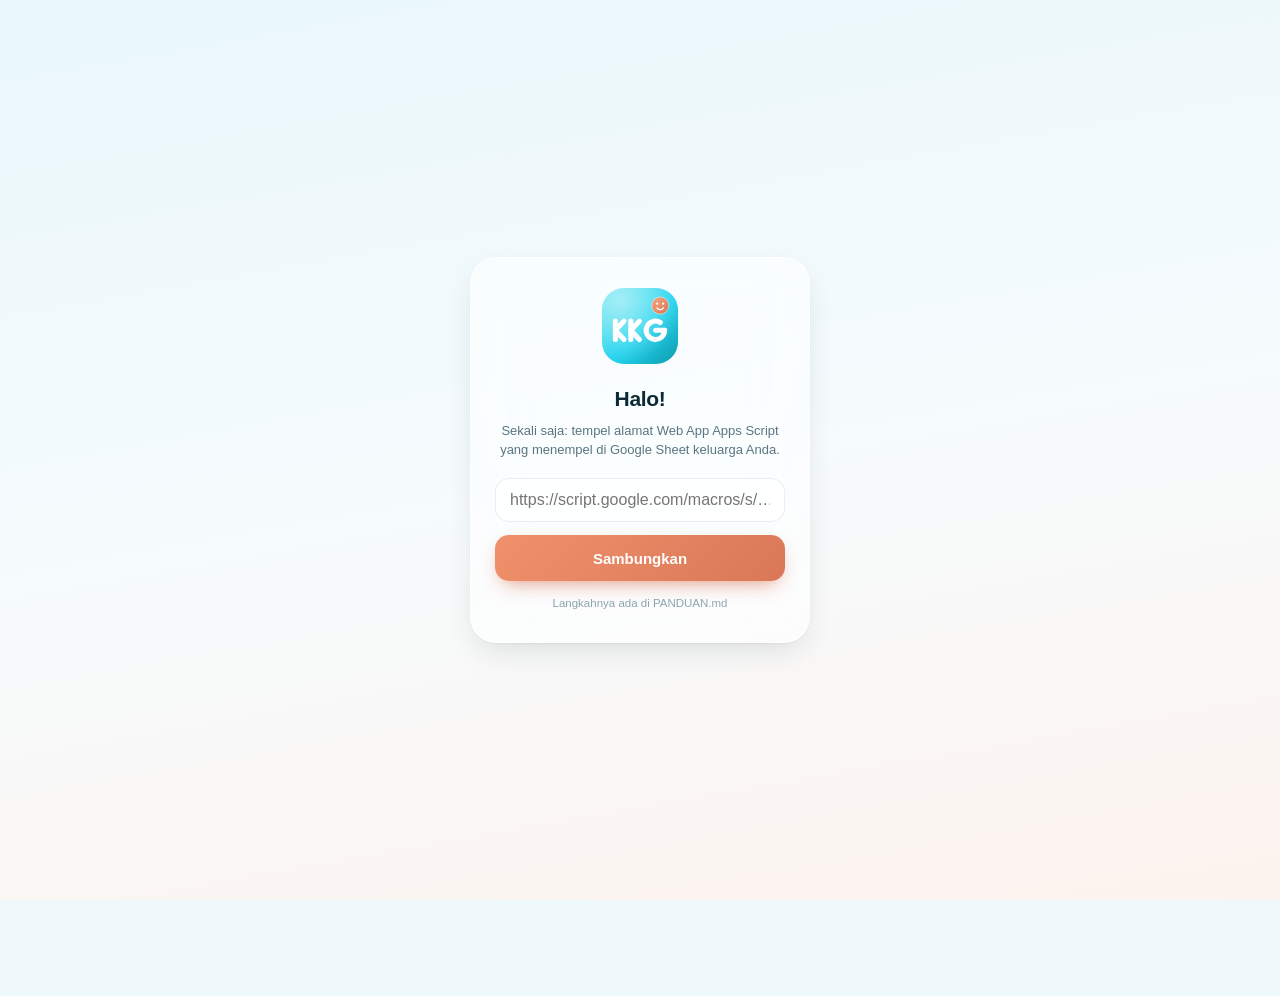
<file: app/index.html>
<!doctype html>
<html lang="id">
<head>
<meta charset="utf-8">
<!-- interactive-widget: papan ketik menggeser isi halaman, bukan menindihnya,
     jadi kolom yang sedang diketik tidak tertutup keyboard. Pinch-zoom sengaja
     tidak dimatikan; zoom paksa saat field disentuh sudah dicegah lewat ukuran
     huruf isian yang minimal 16px di tema.css. -->
<meta name="viewport" content="width=device-width, initial-scale=1, viewport-fit=cover, interactive-widget=resizes-content">
<title>Keuangan Keluarga Gemoy</title>
<meta name="description" content="Catatan pemasukan dan pengeluaran keluarga, tersambung langsung ke Google Sheet.">
<!-- Warna bilah browser ikut tema HP, sama seperti latar aplikasinya. -->
<meta name="theme-color" content="#EFF8FB" media="(prefers-color-scheme: light)">
<meta name="theme-color" content="#071B24" media="(prefers-color-scheme: dark)">
<meta name="apple-mobile-web-app-capable" content="yes">
<meta name="apple-mobile-web-app-status-bar-style" content="default">
<meta name="apple-mobile-web-app-title" content="KKG">
<link rel="manifest" href="manifest.webmanifest">
<link rel="icon" href="ikon/kkg.svg" type="image/svg+xml">
<link rel="alternate icon" href="ikon/favicon-32.png" sizes="32x32">
<link rel="apple-touch-icon" href="ikon/kkg-180.png">
<link rel="stylesheet" href="css/tema.css">
<link rel="stylesheet" href="css/app.css">
</head>
<body>
<main id="akar">
  <div class="gerbang"><div class="kaca kotak">
    <img src="ikon/kkg.svg" alt="" width="76" height="76">
    <p class="lembut">Memuat…</p>
  </div></div>
</main>
<noscript>
  <p style="padding:24px;text-align:center">Aplikasi ini butuh JavaScript aktif.</p>
</noscript>
<script type="module" src="js/main.js"></script>
</body>
</html>
</file>
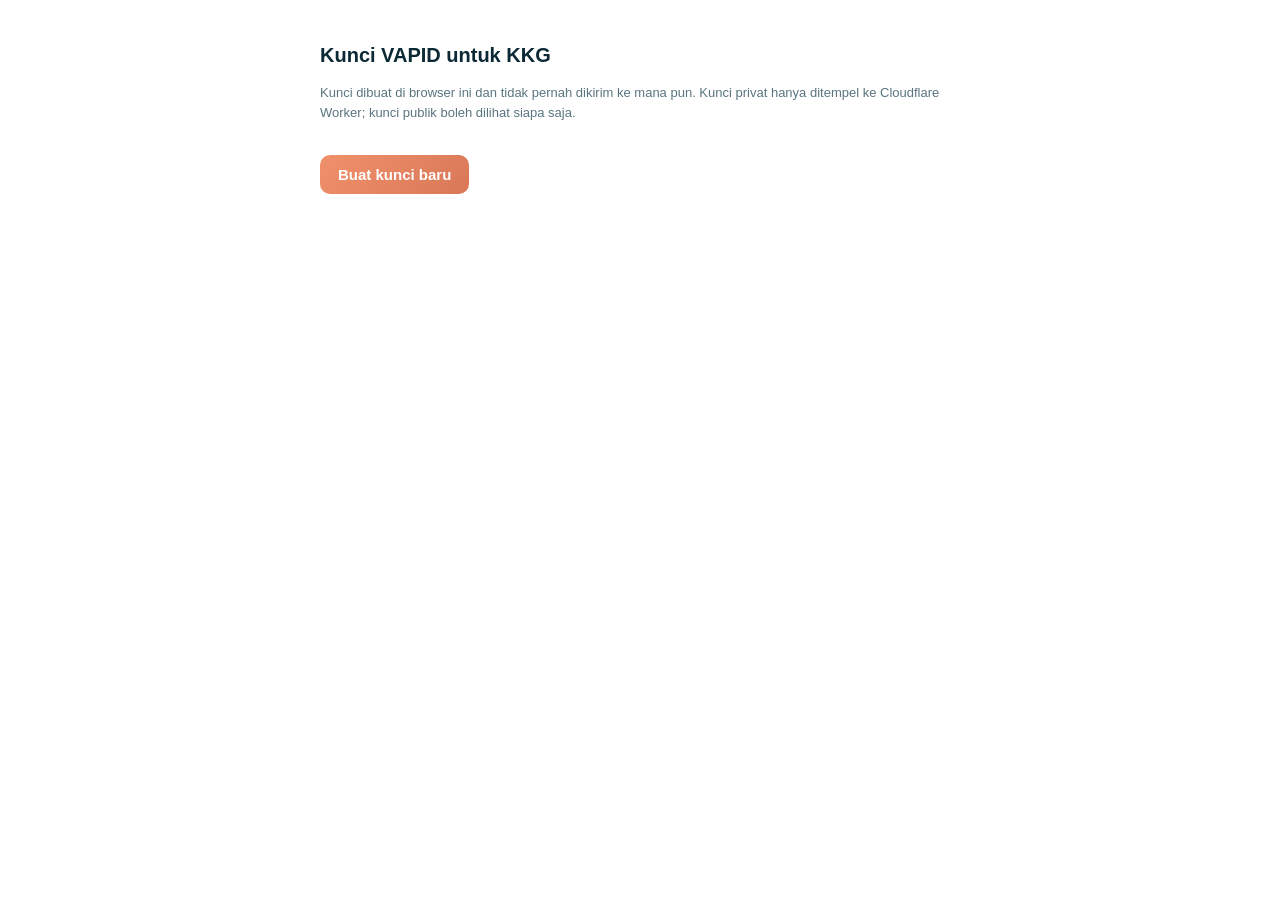
<file: tools/buat_kunci_vapid.html>
<!doctype html>
<meta charset="utf-8">
<title>Buat kunci VAPID — KKG</title>
<!--
  Membuat sepasang kunci VAPID untuk notifikasi push.
  Buka berkas ini langsung di browser (klik dua kali juga bisa), lalu salin
  ketiga nilainya sesuai petunjuk di PANDUAN.md bagian "Notifikasi".
  Kuncinya dibuat di dalam browser Anda sendiri dan tidak dikirim ke mana pun.
-->
<style>
  body { font: 15px/1.5 -apple-system, "Segoe UI", Roboto, sans-serif;
         max-width: 640px; margin: 40px auto; padding: 0 20px; color: #0B2A35; }
  h1 { font-size: 20px; }
  label { display: block; margin-top: 18px; font-weight: 600; font-size: 13px; }
  textarea { width: 100%; height: 62px; font-family: ui-monospace, Menlo, monospace;
             font-size: 12px; padding: 10px; border: 1px solid #cbd5dd; border-radius: 10px; }
  p.ket { color: #5A7580; font-size: 13px; }
  button { margin-top: 20px; padding: 11px 18px; border: 0; border-radius: 10px;
           background: linear-gradient(135deg,#F0916B,#D97757); color: #fff;
           font-weight: 650; font-size: 15px; cursor: pointer; }
</style>
<h1>Kunci VAPID untuk KKG</h1>
<p class="ket">Kunci dibuat di browser ini dan tidak pernah dikirim ke mana pun.
Kunci privat hanya ditempel ke Cloudflare Worker; kunci publik boleh dilihat siapa saja.</p>
<button id="buat">Buat kunci baru</button>
<div id="hasil" hidden>
  <label>VAPID_PUBLIK <span class="ket">— untuk Worker dan untuk tab Pengaturan Sheet (kunci <code>vapid_publik</code>)</span></label>
  <textarea id="pub" readonly></textarea>
  <label>VAPID_PRIVAT <span class="ket">— hanya untuk Worker. Jangan ditempel di mana pun selain itu.</span></label>
  <textarea id="priv" readonly></textarea>
  <label>RAHASIA_BERSAMA <span class="ket">— untuk Worker dan untuk kunci <code>worker_rahasia</code> di tab Pengaturan</span></label>
  <textarea id="rahasia" readonly></textarea>
</div>
<script type="module">
const b64url = (b) => btoa(String.fromCharCode(...b)).replace(/\+/g,'-').replace(/\//g,'_').replace(/=+$/,'');
document.getElementById('buat').onclick = async () => {
  const pasangan = await crypto.subtle.generateKey({ name:'ECDSA', namedCurve:'P-256' }, true, ['sign','verify']);
  const pub = new Uint8Array(await crypto.subtle.exportKey('raw', pasangan.publicKey));
  const jwk = await crypto.subtle.exportKey('jwk', pasangan.privateKey);
  document.getElementById('pub').value = b64url(pub);
  document.getElementById('priv').value = jwk.d;
  document.getElementById('rahasia').value = b64url(crypto.getRandomValues(new Uint8Array(24)));
  document.getElementById('hasil').hidden = false;
};
</script>
</file>
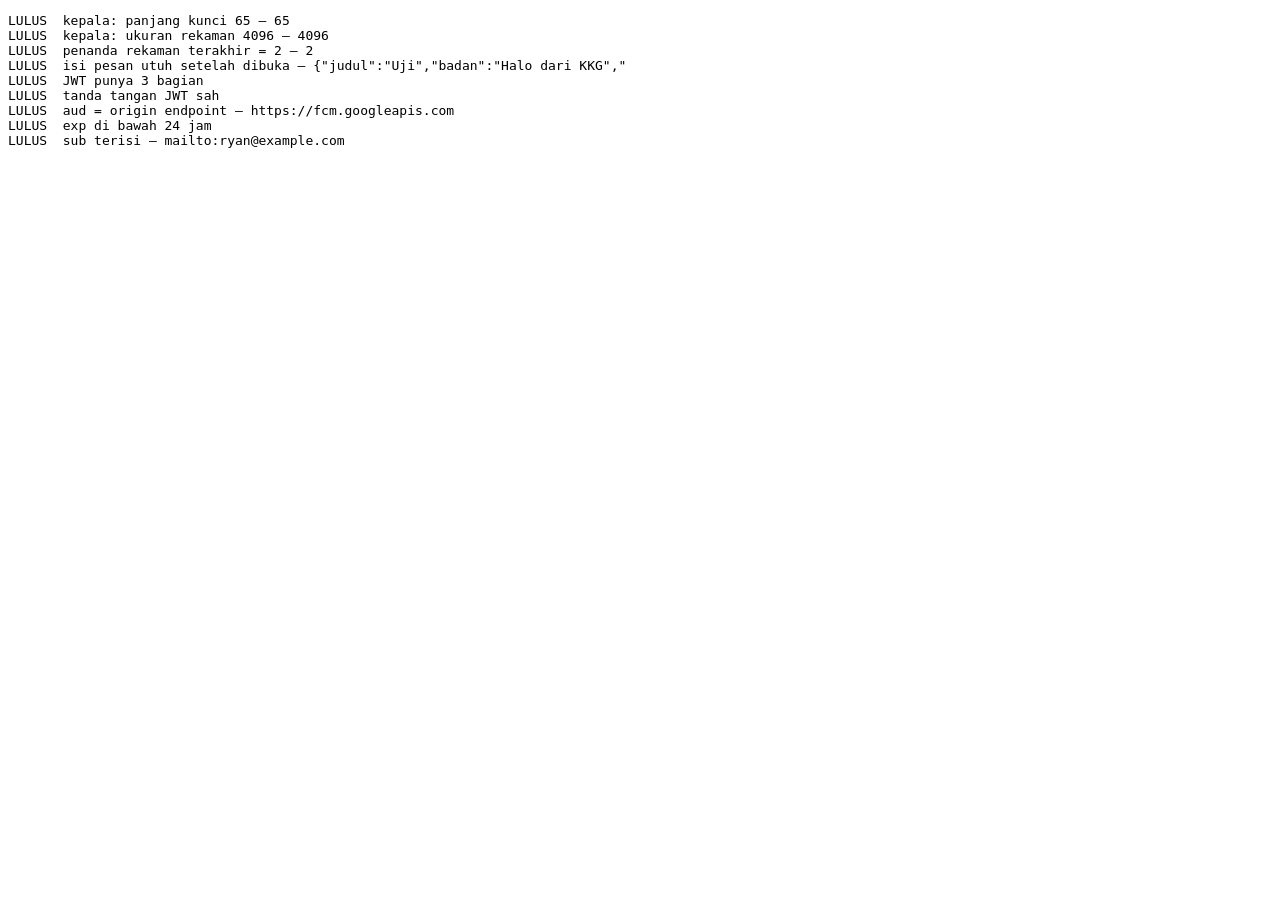
<file: tools/uji_push.html>
<!doctype html><meta charset="utf-8"><title>Uji kriptografi push KKG</title>
<!--
  Uji bolak-balik enkripsi Web Push (RFC 8291) dan tanda tangan VAPID.
  Membuat pasangan kunci palsu seperti yang dibuat browser saat berlangganan,
  menyuruh kode Worker mengenkripsi, lalu membukanya kembali dari sisi
  "perangkat". Kalau isinya kembali utuh, berarti penurunan kuncinya benar.

  Cara pakai (butuh server lokal karena memakai modul ES):
      cd "Keuangan Keluarga" && python3 -m http.server 8000
      buka http://localhost:8000/tools/uji_push.html
-->
<pre id="out">menjalankan…</pre>
<script type="module">
import { enkripsi, buatVapidJwt, b64url, dariB64url, hkdf } from '../worker/src/index.js';
const catat = [];
const ok = (nama, lulus, ket='') => catat.push(`${lulus ? 'LULUS' : 'GAGAL'}  ${nama}${ket ? ' — ' + ket : ''}`);
const teks = (s) => new TextEncoder().encode(s);
const gabung = (...p) => { const t = p.reduce((a,x)=>a+x.length,0), r = new Uint8Array(t); let i=0; for (const x of p){r.set(x,i);i+=x.length;} return r; };

try {
  // --- 1. Enkripsi RFC 8291: dienkripsi lalu didekripsi kembali -------------
  // Peran "perangkat": persis yang dibuat browser saat pushManager.subscribe().
  const ua = await crypto.subtle.generateKey({name:'ECDH',namedCurve:'P-256'}, true, ['deriveBits']);
  const uaPub = new Uint8Array(await crypto.subtle.exportKey('raw', ua.publicKey));
  const auth = crypto.getRandomValues(new Uint8Array(16));
  const langganan = { p256dh: b64url(uaPub), auth: b64url(auth) };

  const pesanAsli = JSON.stringify({ judul: 'Uji', badan: 'Halo dari KKG', layar: 'rutin' });
  const badan = await enkripsi(teks(pesanAsli), langganan);

  // Bongkar kepala rekaman
  const garam = badan.slice(0, 16);
  const ukuranRekaman = new DataView(badan.buffer, badan.byteOffset).getUint32(16);
  const panjangKunci = badan[20];
  const asPub = badan.slice(21, 21 + panjangKunci);
  const sandi = badan.slice(21 + panjangKunci);
  ok('kepala: panjang kunci 65', panjangKunci === 65, String(panjangKunci));
  ok('kepala: ukuran rekaman 4096', ukuranRekaman === 4096, String(ukuranRekaman));

  // Turunkan kunci dari sisi perangkat
  const asPubKey = await crypto.subtle.importKey('raw', asPub, {name:'ECDH',namedCurve:'P-256'}, false, []);
  const ecdh = new Uint8Array(await crypto.subtle.deriveBits({name:'ECDH', public: asPubKey}, ua.privateKey, 256));
  const ikm = await hkdf(auth, ecdh, gabung(teks('WebPush: info'), new Uint8Array([0]), uaPub, asPub), 32);
  const cek = await hkdf(garam, ikm, teks('Content-Encoding: aes128gcm\0'), 16);
  const nonce = await hkdf(garam, ikm, teks('Content-Encoding: nonce\0'), 12);
  const kunci = await crypto.subtle.importKey('raw', cek, 'AES-GCM', false, ['decrypt']);
  const buka = new Uint8Array(await crypto.subtle.decrypt({name:'AES-GCM', iv: nonce}, kunci, sandi));
  const penanda = buka[buka.length-1];
  const hasil = new TextDecoder().decode(buka.slice(0, -1));
  ok('penanda rekaman terakhir = 2', penanda === 2, String(penanda));
  ok('isi pesan utuh setelah dibuka', hasil === pesanAsli, hasil.slice(0,40));

  // --- 2. JWT VAPID: tanda tangan bisa diverifikasi ------------------------
  const vapid = await crypto.subtle.generateKey({name:'ECDSA',namedCurve:'P-256'}, true, ['sign','verify']);
  const vPubRaw = new Uint8Array(await crypto.subtle.exportKey('raw', vapid.publicKey));
  const vJwk = await crypto.subtle.exportKey('jwk', vapid.privateKey);
  const env = { VAPID_PUBLIK: b64url(vPubRaw), VAPID_PRIVAT: vJwk.d, SURAT_KONTAK: 'mailto:ryan@example.com' };

  const jwt = await buatVapidJwt('https://fcm.googleapis.com', env);
  const [h, c, sg] = jwt.split('.');
  const sah = await crypto.subtle.verify({name:'ECDSA', hash:'SHA-256'}, vapid.publicKey,
    dariB64url(sg), teks(h + '.' + c));
  ok('JWT punya 3 bagian', jwt.split('.').length === 3);
  ok('tanda tangan JWT sah', sah);
  const klaim = JSON.parse(new TextDecoder().decode(dariB64url(c)));
  ok('aud = origin endpoint', klaim.aud === 'https://fcm.googleapis.com', klaim.aud);
  ok('exp di bawah 24 jam', klaim.exp - Math.floor(Date.now()/1000) <= 86400);
  ok('sub terisi', !!klaim.sub, klaim.sub);
} catch (e) {
  catat.push('GAGAL TOTAL — ' + e.name + ': ' + e.message + '\n' + e.stack);
}
document.getElementById('out').textContent = catat.join('\n');
</script>
</file>
<file: app/css/tema.css>
/* ============================================================================
   Keuangan Keluarga Gemoy — token tema.
   Terang & gelap mengikuti tema HP lewat prefers-color-scheme. Tidak ada
   tombol ganti tema: permintaannya memang ikut sistem.
   ========================================================================= */

:root {
  color-scheme: light dark;

  --tosca: #14B8C4;
  --tosca-terang: #22D3EE;
  --langit: #38BDF8;
  --claude-1: #F0916B;
  --claude-2: #D97757;
  --claude: linear-gradient(135deg, #F0916B 0%, #D97757 100%);

  /* WAJIB merah, KEINGINAN hijau — sesuai permintaan.
     Hijaunya digeser sedikit ke arah toska (#009C86, bukan hijau murni).
     Alasannya diuji, bukan selera: merah lawan hijau murni praktis tidak bisa
     dibedakan oleh buta warna merah-hijau (jenis tersering) — jarak warnanya
     cuma 1.8 dari ambang 8. Dengan hijau-toska jaraknya jadi 11.6, dan bagi
     mata normal warnanya tetap terbaca "hijau". Meski begitu, warna tidak
     pernah jadi satu-satunya penanda: selalu ada tulisan WAJIB / KEINGINAN. */
  --wajib: #E24947;
  --wajib-lembut: rgba(226, 73, 71, 0.14);
  --keinginan: #009C86;
  --keinginan-lembut: rgba(0, 156, 134, 0.14);

  /* --- warna grafik. Semua lolos scripts/validate_palette.js (pita
     kecerahan, lantai kroma, pemisahan buta warna, kontras) di kedua tema. --- */
  --viz-latar: #F4FAFC;
  --viz-1: #0698A4;   /* pemasukan  */
  --viz-2: #C56A3E;   /* pengeluaran */
  --viz-3: #8771DE;   /* sisa / saving */
  --viz-r1: #6EB9BF;  /* tangga satu warna, pucat -> pekat */
  --viz-r2: #44A5AC;
  --viz-r3: #00919A;
  --viz-r4: #007D87;
  --viz-r5: #006976;
  --viz-grid: rgba(11, 42, 53, 0.10);

  --latar: linear-gradient(170deg, #E9F7FB 0%, #F6FBFD 52%, #FDF3EE 100%);
  --latar-padat: #EFF8FB;
  --kaca: rgba(255, 255, 255, 0.58);
  --kaca-pekat: rgba(255, 255, 255, 0.78);
  --garis: rgba(255, 255, 255, 0.72);
  --garis-halus: rgba(11, 42, 53, 0.08);
  --tinta: #0B2A35;
  --tinta-lembut: #5A7580;
  --tinta-samar: #8CA5AF;
  --bayang: 0 1px 2px rgba(11, 42, 53, 0.05), 0 12px 32px -8px rgba(11, 42, 53, 0.14);
  --bayang-naik: 0 2px 6px rgba(11, 42, 53, 0.08), 0 22px 48px -12px rgba(11, 42, 53, 0.24);

  --r-kecil: 14px;
  --r-sedang: 20px;
  --r-besar: 26px;
  --sela: 14px;

  --font: -apple-system, BlinkMacSystemFont, "SF Pro Text", "Segoe UI", Roboto,
          "Helvetica Neue", Arial, sans-serif;
  --font-angka: ui-rounded, "SF Pro Rounded", -apple-system, "Segoe UI",
                Roboto, sans-serif;
}

@media (prefers-color-scheme: dark) {
  :root {
    --latar: linear-gradient(170deg, #05161F 0%, #08202B 52%, #1A1210 100%);
    --latar-padat: #071B24;
    --kaca: rgba(255, 255, 255, 0.07);
    --kaca-pekat: rgba(255, 255, 255, 0.11);
    --garis: rgba(255, 255, 255, 0.13);
    --garis-halus: rgba(255, 255, 255, 0.09);
    --tinta: #E8F4F8;
    --tinta-lembut: #93AEB9;
    --tinta-samar: #6A8894;
    --bayang: 0 1px 2px rgba(0, 0, 0, 0.4), 0 12px 32px -8px rgba(0, 0, 0, 0.55);
    --bayang-naik: 0 2px 6px rgba(0, 0, 0, 0.5), 0 22px 48px -12px rgba(0, 0, 0, 0.7);
    --wajib: #E1514E;
    --wajib-lembut: rgba(225, 81, 78, 0.18);
    --keinginan: #1D9E89;
    --keinginan-lembut: rgba(29, 158, 137, 0.18);

    /* Tangga gelap disusun ulang untuk latar gelap, bukan sekadar dibalik. */
    --viz-latar: #0E2632;
    --viz-1: #25A4B1;
    --viz-2: #D0774E;
    --viz-3: #927FE7;
    --viz-r1: #00656D;
    --viz-r2: #007F88;
    --viz-r3: #009BA4;
    --viz-r4: #2DB7C1;
    --viz-r5: #4CD4DE;
    --viz-grid: rgba(255, 255, 255, 0.12);
  }
}

/* ------------------------------------------------------------------ dasar -- */

* { box-sizing: border-box; -webkit-tap-highlight-color: transparent; }

html, body {
  margin: 0;
  padding: 0;
  min-height: 100%;
}

/* Tanpa ini Safari iOS ikut membesarkan teks sendiri saat HP diputar ke
   lanskap, dan tata letaknya melar tidak beraturan. */
html { -webkit-text-size-adjust: 100%; text-size-adjust: 100%; }

body {
  font-family: var(--font);
  color: var(--tinta);
  background: var(--latar-padat);
  background-image: var(--latar);
  background-attachment: fixed;
  font-size: 15px;
  line-height: 1.45;
  overflow-x: hidden;
  -webkit-font-smoothing: antialiased;
  padding-bottom: calc(84px + env(safe-area-inset-bottom));
}

/* Panel kaca — inti bahasa visualnya. */
.kaca {
  background: var(--kaca);
  border: 1px solid var(--garis);
  border-radius: var(--r-besar);
  box-shadow: var(--bayang);
  backdrop-filter: blur(24px) saturate(160%);
  -webkit-backdrop-filter: blur(24px) saturate(160%);
}

/* Sebagian orang mematikan efek transparansi di pengaturan aksesibilitas HP.
   Hormati itu: kaca jadi panel padat, bukan kabur yang bikin teks susah dibaca. */
@media (prefers-reduced-transparency: reduce) {
  .kaca {
    background: var(--kaca-pekat);
    backdrop-filter: none;
    -webkit-backdrop-filter: none;
  }
}

@media (prefers-reduced-motion: reduce) {
  *, *::before, *::after {
    animation-duration: 0.01ms !important;
    transition-duration: 0.01ms !important;
  }
}

h1, h2, h3 { margin: 0; font-weight: 650; letter-spacing: -0.015em; }
h1 { font-size: 21px; }
h2 { font-size: 17px; }
h3 { font-size: 14px; color: var(--tinta-lembut); font-weight: 600; }
p { margin: 0; }

button, input, select, textarea {
  font-family: inherit;
  font-size: inherit;
  color: inherit;
}

/* Kotak isian tidak pernah boleh di bawah 16px. Safari iOS memperbesar
   halamannya sendiri begitu field yang lebih kecil dari itu disentuh, dan
   sesudah membesar halamannya jadi bisa digeser kiri-kanan — itu yang bikin
   form-nya terasa goyah dan gampang ke-zoom. Yang dinaikkan ukuran hurufnya,
   bukan pinch-zoom-nya yang dimatikan: yang butuh memperbesar tetap bisa. */
input, select, textarea { font-size: 16px; }

button { cursor: pointer; border: none; background: none; padding: 0; }

/* Angka rupiah selalu pakai varian membulat + lebar digit tetap supaya
   deretannya tidak bergoyang saat berubah. */
.angka {
  font-family: var(--font-angka);
  font-variant-numeric: tabular-nums;
  letter-spacing: -0.02em;
}

.samar { color: var(--tinta-samar); }
.lembut { color: var(--tinta-lembut); }
.kecil { font-size: 13px; }
.mini { font-size: 11.5px; }
.tebal { font-weight: 650; }

.sr {
  position: absolute; width: 1px; height: 1px; padding: 0; margin: -1px;
  overflow: hidden; clip: rect(0 0 0 0); white-space: nowrap; border: 0;
}
</file>
<file: app/css/app.css>
/* ============================================================================
   Tata letak & komponen KKG.
   Mobile lebih dulu; desktop dapat dua kolom di atas 900px.
   ========================================================================= */

#akar { max-width: 1180px; margin: 0 auto; padding: 0 14px; }

/* Anak grid bawaannya min-width:auto, jadi isi yang lebar (baris chip
   penyaring) melebarkan seluruh halaman dan membuat kolom nominal terpotong
   di HP. Dikunci ke 0 supaya yang menggulir hanya baris chip-nya. */
.papan > *, .kartu, .kaca { min-width: 0; }

/* ------------------------------------------------------------- kepala --- */

.kepala {
  display: flex; align-items: center; gap: 12px;
  padding: calc(14px + env(safe-area-inset-top)) 2px 10px;
}
.kepala .merek { display: flex; align-items: center; gap: 10px; min-width: 0; }
.kepala img { width: 32px; height: 32px; border-radius: 10px; flex: none; }
.kepala .judul {
  font-size: 19px; font-weight: 680; letter-spacing: -0.02em;
  white-space: nowrap; overflow: hidden; text-overflow: ellipsis;
}
.kepala .kanan { margin-left: auto; display: flex; align-items: center; gap: 6px; }

.tombol-kepala {
  width: 38px; height: 38px; border-radius: 50%; display: grid; place-items: center;
  color: var(--tinta-lembut); text-decoration: none;
  background: var(--kaca); border: 1px solid var(--garis-halus);
}
.tombol-kepala.aktif { color: #fff; background: linear-gradient(135deg, var(--tosca-terang), var(--tosca)); border-color: transparent; }

/* Sejak Belanja ikut jadi ikon kepala, tiga ikon + lencana sinkron menghabiskan
   ruang judul di layar sempit: di 320px judulnya tinggal 60px dan hilang sama
   sekali begitu lencana "Luring" muncul. Ikon dan jarak dikecilkan sedikit
   supaya nama layar tetap terbaca — dan nama itu penting justru untuk Belanja,
   Laporan, dan Pengaturan, yang tidak punya label di bilah bawah. */
@media (max-width: 400px) {
  .kepala { gap: 8px; }
  .kepala .kanan { gap: 4px; }
  .kepala .judul { font-size: 17px; }
  .tombol-kepala { width: 34px; height: 34px; }
  /* Logonya ikut disingkirkan di sini. Keadaan tersempit bukan yang biasa,
     tapi yang paling penting: luring sambil ada catatan mengantre — dua
     lencana sekaligus. Di situ logo memakan 42px terakhir dan nama layarnya
     habis sama sekali. Aplikasinya sudah dikenali dari ikon di layar utama;
     nama layar tidak punya pengganti. */
  .kepala .merek img { display: none; }
}

/* Pemilih bulan dapat barisnya sendiri di HP: kalau digandeng dengan judul,
   labelnya terjepit dan tombol panahnya jadi susah dikenai jempol. */
.baris-bulan { display: flex; align-items: center; gap: 8px; padding-bottom: 12px; }
.pilih-bulan {
  display: flex; align-items: center; gap: 2px; flex: 1;
  background: var(--kaca); border: 1px solid var(--garis);
  border-radius: 999px; padding: 4px; backdrop-filter: blur(18px);
  -webkit-backdrop-filter: blur(18px);
}
.pilih-bulan button {
  width: 36px; height: 36px; border-radius: 999px; color: var(--tinta-lembut);
  display: grid; place-items: center; flex: none;
}
.pilih-bulan button:disabled { opacity: 0.28; }
.pilih-bulan .label {
  font-size: 14px; font-weight: 620; flex: 1;
  text-align: center; white-space: nowrap;
}
.tombol.kini { padding: 9px 15px; min-height: 38px; font-size: 13px; border-radius: 999px; flex: none; }
@media (min-width: 900px) {
  .baris-bulan { justify-content: flex-end; }
  .pilih-bulan { flex: none; min-width: 220px; }
}

/* ------------------------------------------------------------ tata letak - */

.papan { display: grid; gap: var(--sela); }
@media (min-width: 900px) {
  .papan.dua { grid-template-columns: minmax(0, 1.15fr) minmax(0, 1fr); align-items: start; }
}

.kartu { padding: 18px; }
.kartu + .kartu { margin-top: 0; }
.kartu .kepala-kartu {
  display: flex; align-items: baseline; gap: 8px; margin-bottom: 12px;
}
.kartu .kepala-kartu h2 { min-width: 0; }
/* Tautan aksi kecil. Dipakai di kepala kartu maupun di dalam baris daftar,
   jadi posisinya (margin-left) diserahkan ke tempatnya berdiri. */
.aksi {
  font-size: 13px; color: var(--tosca); font-weight: 600;
  white-space: nowrap; flex: none;
  /* Dipakai sebagai <button> maupun <a> — kartu Target di Beranda menautkan
     ke layar Target. Yang menentukan tampilannya kelasnya, bukan tagnya. */
  text-decoration: none;
}
.kartu .kepala-kartu .aksi { margin-left: auto; }
/* Di dalam baris daftar, .aksi berdiri sendiri sebagai tombol — perlu bidang
   sentuh yang layak di HP, bukan sekadar tinggi barisan teksnya. */
.rutin-baris .aksi { min-height: 40px; padding: 0 2px; }

/* --------------------------------------------------------- kartu sisa ---- */

.sisa {
  position: relative; overflow: hidden; padding: 22px;
  border-radius: var(--r-besar);
}
.sisa::before {
  content: ""; position: absolute; inset: 0;
  background: var(--claude); opacity: 0.94;
}
.sisa::after {
  content: ""; position: absolute; right: -60px; top: -80px;
  width: 240px; height: 240px; border-radius: 50%;
  background: radial-gradient(circle, rgba(255,255,255,0.35), transparent 68%);
}
.sisa > * { position: relative; z-index: 1; color: #FFF6F2; }
.sisa .label { font-size: 12.5px; opacity: 0.85; letter-spacing: 0.02em; }
/* Angka utama aplikasi. Di layar 280px — sampul Galaxy Fold — "Rp16.666.758"
   terpotong di tepi kanan pada 36px, dan yang terpotong justru angka yang
   paling ingin dibaca. Ukurannya ikut lebar layar sampai batas yang masih
   terasa sebagai judul. */
.sisa .nilai {
  font-size: clamp(28px, 11vw, 36px);
  font-weight: 750;
  margin-top: 2px;
}
.sisa .nilai.minus { color: #FFE2DE; }
.sisa .rinci { display: flex; gap: 18px; margin-top: 16px; flex-wrap: wrap; }
.sisa .rinci div { font-size: 12px; opacity: 0.9; }
.sisa .rinci b { display: block; font-size: 15px; font-weight: 650; opacity: 1; }

.bar-hari { margin-top: 16px; }
.bar-hari .jalur {
  height: 7px; border-radius: 999px; background: rgba(255,255,255,0.28);
  overflow: hidden;
}
.bar-hari .isi { height: 100%; border-radius: 999px; background: #FFFFFF; opacity: 0.92; }
.bar-hari .ket {
  display: flex; justify-content: space-between; gap: 12px;
  margin-top: 7px; font-size: 11.5px; opacity: 0.88;
}
.bar-hari .ket .kanan { text-align: right; }

/* --------------------------------------------------------------- statistik */

.petak { display: grid; grid-template-columns: repeat(2, minmax(0, 1fr)); gap: 10px; }
.petak .sel {
  background: var(--kaca); border: 1px solid var(--garis-halus);
  border-radius: var(--r-sedang); padding: 13px 14px;
}
.petak .sel .k { font-size: 11.5px; color: var(--tinta-lembut); }
/* Angka penuh seperti "Rp35.434.330" tidak muat di setengah lebar layar 320px
   dengan huruf 19px, dan meluber diam-diam keluar kartunya. Ukurannya ikut
   lebar layar sampai batas bawah yang masih terbaca, bukan dipotong. */
.petak .sel .v {
  font-size: clamp(14px, 4.4vw, 19px);
  font-weight: 700;
  margin-top: 3px;
  font-variant-numeric: tabular-nums;
}
.petak .sel .n { font-size: 11px; color: var(--tinta-samar); margin-top: 2px; }

/* ----------------------------------------------------------------- daftar */

.daftar { display: flex; flex-direction: column; }
.hari-judul {
  display: flex; align-items: baseline; gap: 8px;
  padding: 14px 2px 6px; font-size: 12px; color: var(--tinta-lembut); font-weight: 600;
}
.hari-judul .total { margin-left: auto; color: var(--tinta-samar); font-weight: 500; }

.baris {
  display: flex; align-items: center; gap: 12px; width: 100%;
  padding: 11px 12px; border-radius: var(--r-kecil); text-align: left;
  transition: background 0.15s ease;
}
.baris:hover { background: var(--kaca); }
.baris .tanda { width: 4px; align-self: stretch; border-radius: 999px; flex: none; }
.baris .tanda.WAJIB { background: var(--wajib); }
.baris .tanda.KEINGINAN { background: var(--keinginan); }
.baris .tanda.masuk { background: var(--tosca); }
.baris .isi { min-width: 0; flex: 1; }
.baris .nama {
  font-size: 14.5px; font-weight: 550; white-space: nowrap;
  overflow: hidden; text-overflow: ellipsis;
}
.baris .meta { font-size: 11.5px; color: var(--tinta-samar); margin-top: 1px; }
.baris .rp { font-size: 14.5px; font-weight: 650; white-space: nowrap; }
.baris .rp.masuk { color: var(--tosca); }

.kosong {
  text-align: center; padding: 34px 18px; color: var(--tinta-samar); font-size: 13.5px;
}

/* -------------------------------------------------------------- lencana -- */

.lencana {
  display: inline-flex; align-items: center; gap: 5px; padding: 3px 9px;
  border-radius: 999px; font-size: 11px; font-weight: 600; line-height: 1.5;
}
.lencana.WAJIB { background: var(--wajib-lembut); color: var(--wajib); }
.lencana.KEINGINAN { background: var(--keinginan-lembut); color: var(--keinginan); }
.lencana.netral { background: var(--garis-halus); color: var(--tinta-lembut); }
.lencana.tosca { background: rgba(20,184,196,0.15); color: var(--tosca); }

/* ------------------------------------------------------------- navigasi -- */

.nav {
  position: fixed; left: 0; right: 0; bottom: 0; z-index: 40;
  display: grid; grid-template-columns: repeat(5, 1fr);
  align-items: end; gap: 2px;
  padding: 8px 10px calc(8px + env(safe-area-inset-bottom));
  background: var(--kaca-pekat); border-top: 1px solid var(--garis);
  backdrop-filter: blur(28px) saturate(180%);
  -webkit-backdrop-filter: blur(28px) saturate(180%);
}
.nav a {
  display: flex; flex-direction: column; align-items: center; gap: 3px;
  padding: 6px 0; color: var(--tinta-samar); text-decoration: none;
  font-size: 10.5px; font-weight: 550; border-radius: 12px;
}
.nav a.aktif { color: var(--tosca); }
.nav a svg { width: 22px; height: 22px; }
.nav .tambah {
  /* justify-self wajib ditulis. Bawaannya `stretch`, tapi tombolnya punya
     lebar tetap — dan anak grid dengan lebar tetap yang di-stretch jatuh ke
     `start`, jadi lingkarannya menempel ke tepi kiri kolomnya sendiri, meleset
     ~8px dari tengah bilah. */
  justify-self: center; align-self: center;
  width: 54px; height: 54px; border-radius: 50%;
  background: var(--claude); color: #fff; display: grid; place-items: center;
  box-shadow: 0 8px 20px -6px rgba(217,119,87,0.75); margin-top: -22px;
  transition: transform 0.35s cubic-bezier(0.34, 1.56, 0.64, 1);
}
.nav .tambah svg { width: 26px; height: 26px; }
/* Ditekan menyusut cepat, lalu balik ke ukuran semula dengan sedikit lewat
   (cubic-bezier di atas overshoot) — kesan pegas seperti tombol di app BCA. */
.nav .tambah:active { transform: scale(0.84); transition: transform 0.1s ease-out; }
/* Di layar lebar bilahnya tetap mengambang di bawah, hanya menyempit jadi pil
   di tengah. Sempat dicoba menempel di atas, tapi karena bilah ini hidup di
   luar #akar, tempatnya jadi di ujung bawah aliran halaman dan tidak terlihat. */
@media (min-width: 900px) {
  .nav {
    left: 50%; right: auto; transform: translateX(-50%);
    bottom: 20px; width: min(520px, calc(100% - 40px));
    border-radius: 999px; border: 1px solid var(--garis);
    padding: 7px 14px; box-shadow: var(--bayang-naik);
  }
  .nav .tambah { margin-top: 0; width: 46px; height: 46px; }
  body { padding-bottom: 96px; }
}

/* ------------------------------------------------------------------ sheet */

/* Latar belakang tetap diam saat sheet terbuka — tanpa ini halaman di
   baliknya ikut tergulir dan scrollbar-nya nongol sendiri di tepi layar,
   lepas dari panelnya (efek "offside" itu). */
body.kunci-gulir { position: fixed; left: 0; right: 0; overflow: hidden; }

.tirai {
  position: fixed; inset: 0; z-index: 50; background: rgba(6,32,42,0.42);
  backdrop-filter: blur(3px); display: flex; align-items: flex-end;
  animation: masuk 0.18s ease;
}
@media (min-width: 700px) { .tirai { align-items: center; justify-content: center; } }
@keyframes masuk { from { opacity: 0 } to { opacity: 1 } }
@keyframes naik { from { transform: translateY(18px); opacity: 0 } to { transform: none; opacity: 1 } }

/* Animasi keluar, pasangan dari masuk/naik di atas — sebelumnya sheet cuma
   hilang seketika saat ditutup. */
.tirai.menutup { animation: memudar-keluar 0.18s ease forwards; }
.tirai.menutup .sheet { animation: turun 0.22s cubic-bezier(0.32, 0.72, 0, 1) forwards; }
@keyframes memudar-keluar { from { opacity: 1 } to { opacity: 0 } }
@keyframes turun { from { transform: none; opacity: 1 } to { transform: translateY(18px); opacity: 0 } }

.sheet {
  /* dvh, bukan vh: di HP vh dihitung dari layar penuh termasuk bagian yang
     tertutup bilah alamat, jadi kaki sheet-nya kepotong. */
  width: 100%; max-height: 92vh; max-height: 92dvh;
  /* Panel sendiri tidak menggulir. Ia kolom flex: pegangan dan judul di atas,
     .gulir-sheet menyusut mengisi sisa ruang, .kaki-sheet menempel di bawah. */
  display: flex; flex-direction: column; overflow: hidden;
  background: var(--latar-padat); background-image: var(--latar);
  border-radius: var(--r-besar) var(--r-besar) 0 0;
  /* Padding sisi tinggal 6px: sisanya pindah ke .gulir-sheet, supaya bilah
     gulirnya berdiri 6px di dalam panel, bukan di batasnya. */
  padding: 8px 6px 0;
  animation: naik 0.22s cubic-bezier(0.32, 0.72, 0, 1);
  transition: box-shadow 0.18s ease;
}
.sheet .judul-sheet { padding: 0 10px; }

.gulir-sheet {
  /* min-height:0 wajib — tanpa itu anak flex menolak menyusut di bawah tinggi
     isinya, dan yang menggulir jadi panelnya lagi. */
  min-height: 0; overflow-y: auto; overflow-x: clip;
  padding: 0 10px calc(20px + env(safe-area-inset-bottom));
}
/* Kalau ada kaki, jarak bawah dan safe-area jadi urusan kaki itu. */
.sheet:has(.kaki-sheet > *) .gulir-sheet { padding-bottom: 14px; }

.kaki-sheet { flex: none; margin: 0 -6px; }
.kaki-sheet:empty { display: none; }

/* Bilah gulir ditarik masuk ke dalam panel. Sebelumnya ia digambar tepat di
   batas sheet dan menyilang lengkung sudutnya, jadi kelihatan berdiri sendiri
   di luar panel — "offside" yang sama seperti scrollbar halaman dulu.
   Caranya: bilahnya dilebarkan, lalu ibu jarinya dikecilkan lagi lewat border
   transparan + background-clip, jadi yang terlihat berjarak dari tepi tanpa
   perlu mengubah susunan sheet. Track diberi margin atas-bawah supaya ibu
   jarinya tidak pernah sampai ke daerah sudut membulat.
   Catatan: scrollbar-width/-color sengaja tidak dipakai — begitu keduanya ada,
   Chrome mengabaikan seluruh aturan ::-webkit-scrollbar di bawah ini. */
.gulir-sheet::-webkit-scrollbar { width: 14px; }
.gulir-sheet::-webkit-scrollbar-track { background: transparent; margin: 6px 0; }
.gulir-sheet::-webkit-scrollbar-thumb {
  background: var(--tinta-samar);
  border: 4px solid transparent; background-clip: padding-box;
  border-radius: 999px;
}
@media (min-width: 700px) {
  .sheet { max-width: 480px; border-radius: var(--r-besar); }
}

/* Aksen sheet mengikuti mode & sifat pengeluaran — merah untuk wajib, hijau
   untuk keinginan, kuning untuk mode banyak (sifatnya beda-beda per baris,
   jadi warnanya netral per mode, bukan per sifat). Tanpa garis tegas — cuma
   rona lembut dari atas plus vinyet dalam yang besar, supaya suasananya
   kerasa tanpa bikin sheet-nya terasa "dibingkai". */
.sheet.sheet-wajib {
  background-image: radial-gradient(130% 65% at 50% -12%, rgba(226,73,71,0.28), transparent 62%), var(--latar);
  box-shadow: inset 0 0 110px -25px rgba(226,73,71,0.65);
}
.sheet.sheet-keinginan {
  /* Hijau murni (bukan var(--keinginan) yang kehijau-tosca-an) — supaya rona
     ambient-nya kelihatan kontras di atas latar sheet yang biru muda, senada
     dengan kilau tombol sakelarnya sendiri. */
  background-image: radial-gradient(130% 65% at 50% -12%, rgba(22,163,74,0.32), transparent 62%), var(--latar);
  box-shadow: inset 0 0 110px -25px rgba(22,163,74,0.75);
}
.sheet.sheet-banyak {
  background-image: radial-gradient(130% 65% at 50% -12%, rgba(245,158,11,0.3), transparent 62%), var(--latar);
  box-shadow: inset 0 0 110px -25px rgba(245,158,11,0.7);
}
/* Satu-satunya kendali di kepala sheet. Sasaran sentuhnya sengaja jauh lebih
   besar dari garis yang terlihat — garis setebal 4px terlalu tipis untuk
   jempol, baik untuk ditekan maupun untuk mulai menarik. */
.sheet .pegangan {
  flex: none; align-self: center; width: 96px; padding: 8px 0 12px;
  touch-action: none; cursor: grab;
}
.sheet .pegangan:active, .sheet .pegangan.seret { cursor: grabbing; }
.sheet .pegangan i {
  display: block; width: 38px; height: 4px; margin: 0 auto;
  border-radius: 999px; background: var(--tinta-samar); opacity: 0.4;
  transition: width 0.18s ease, opacity 0.18s ease;
}
.sheet .pegangan:hover i { opacity: 0.62; }
/* Garisnya memanjang selagi ditarik — isyarat bahwa panelnya memang sedang
   dipegang, bukan sekadar tergeser. */
.sheet .pegangan.seret i { width: 54px; opacity: 0.8; }

.sheet .judul-sheet {
  display: flex; align-items: center; gap: 10px; margin-bottom: 14px;
  /* Kepala sheet ikut jadi daerah seret. touch-action:none supaya peramban
     tidak menafsirkannya sebagai gulir halaman atau tarik-untuk-muat-ulang. */
  touch-action: none; user-select: none; -webkit-user-select: none;
}

/* ------------------------------------------------------------------ isian */

.isian { display: flex; flex-direction: column; gap: 5px; margin-bottom: 13px; }
.isian > label { font-size: 12px; font-weight: 600; color: var(--tinta-lembut); }
.isian input, .isian select, .isian textarea {
  width: 100%; padding: 12px 14px; border-radius: var(--r-kecil);
  border: 1px solid var(--garis-halus); background: var(--kaca-pekat);
  outline: none; transition: border-color 0.15s, box-shadow 0.15s;
}
.isian input:focus, .isian select:focus, .isian textarea:focus {
  border-color: var(--tosca); box-shadow: 0 0 0 3px rgba(20,184,196,0.16);
}
.isian .bantuan { font-size: 11.5px; color: var(--tinta-samar); }

.chip-baris { display: flex; flex-wrap: wrap; gap: 7px; }
.chip {
  padding: 8px 13px; border-radius: 999px; font-size: 13px; font-weight: 550;
  border: 1px solid var(--garis-halus); background: var(--kaca-pekat);
  color: var(--tinta-lembut); min-height: 36px;
}
.chip.aktif {
  background: linear-gradient(135deg, var(--tosca-terang), var(--tosca));
  color: #fff; border-color: transparent;
  box-shadow: 0 5px 14px -5px rgba(20,184,196,0.8);
}

/* Sakelar WAJIB / KEINGINAN. Merah untuk wajib, hijau untuk keinginan —
   sesuai permintaan Ryan. */
.sakelar-sifat {
  display: grid; grid-template-columns: 1fr 1fr; gap: 6px; padding: 4px;
  background: var(--kaca-pekat); border: 1px solid var(--garis-halus);
  border-radius: 999px;
}
.sakelar-sifat button {
  padding: 10px 8px; border-radius: 999px; font-size: 13.5px; font-weight: 650;
  color: var(--tinta-samar); transition: all 0.16s ease;
  display: flex; align-items: center; justify-content: center; gap: 6px;
}
.sakelar-sifat button .titik {
  width: 8px; height: 8px; border-radius: 50%; background: currentColor; opacity: 0.5;
}
.sakelar-sifat button[data-nilai="WAJIB"].aktif {
  background: var(--wajib); color: #fff;
  box-shadow: 0 5px 14px -5px rgba(229,72,77,0.8);
}
.sakelar-sifat button[data-nilai="KEINGINAN"].aktif {
  background: var(--keinginan); color: #fff;
  box-shadow: 0 5px 14px -5px rgba(22,163,74,0.8);
}
.sakelar-sifat button.aktif .titik { opacity: 1; background: #fff; }

/* ------------------------------------------------------ catat banyak baris */

/* Sakelar Satu / Banyak di kepala sheet catat. */
.sakelar-mode {
  display: grid; grid-template-columns: 1fr 1fr; gap: 6px; padding: 4px;
  background: var(--kaca-pekat); border: 1px solid var(--garis-halus);
  border-radius: 999px; margin-bottom: 14px;
}
.sakelar-mode button {
  padding: 9px 8px; border-radius: 999px; font-size: 13.5px; font-weight: 650;
  color: var(--tinta-samar); transition: all 0.16s ease;
}
.sakelar-mode button.aktif {
  background: linear-gradient(135deg, var(--tosca-terang), var(--tosca));
  color: #fff; box-shadow: 0 5px 14px -5px rgba(20,184,196,0.8);
}

.isian textarea { resize: vertical; flex: 1; min-width: 0; line-height: 1.5; }

/* Satu kartu = satu baris yang siap dikoreksi. Nama dan nominal di atas,
   kategori dan sifat di bawah — dua baris, karena empat kolom sejajar tidak
   muat di layar HP tanpa mengecilkan sasaran jempol. */
.baris-catat {
  padding: 10px 12px; border-radius: var(--r-kecil);
  background: var(--kaca-pekat); border: 1px solid var(--garis-halus);
  border-left: 3px solid transparent;
  /* Anak grid bawaannya min-width:auto, jadi kartu ini melebar mengikuti isi
     terlebarnya, bukan mengikuti lebar sheet. Di layar 320px itu membuat
     panelnya sendiri bisa digeser ke kanan sejauh ~80px. */
  min-width: 0;
}
.baris-catat.perlu { border-left-color: var(--wajib); background: var(--wajib-lembut); }
.baris-catat .baris-atas { display: flex; gap: 7px; align-items: center; }
.baris-catat .baris-bawah {
  display: flex; gap: 7px; align-items: center; margin-top: 7px; flex-wrap: wrap;
}
.baris-catat input, .baris-catat select {
  padding: 9px 10px; border-radius: var(--r-kecil);
  border: 1px solid var(--garis-halus); background: var(--latar-padat);
  outline: none; min-width: 0;
}
.baris-catat input:focus, .baris-catat select:focus {
  border-color: var(--tosca); box-shadow: 0 0 0 3px rgba(20,184,196,0.16);
}
.baris-catat .baris-atas input:first-child { flex: 1; }
.baris-catat .baris-atas input.angka { width: 116px; flex: none; text-align: right; font-weight: 650; }
.baris-catat select { flex: 1 1 130px; min-width: 130px; }
.baris-catat .buang {
  width: 30px; height: 30px; flex: none; border-radius: 50%;
  color: var(--tinta-samar); font-size: 19px; line-height: 1;
}
.baris-catat .buang:active { background: var(--wajib-lembut); color: var(--wajib); }
.baris-catat .perlu-teks { color: var(--wajib); margin-top: 6px; }

/* Sifat versi kecil — hanya teks, tanpa titik, supaya muat berdampingan
   dengan kategori. Merah/hijau tetap tidak pernah berdiri sendiri. */
.sifat-mini { display: flex; gap: 3px; padding: 3px; border-radius: 999px;
  background: var(--latar-padat); border: 1px solid var(--garis-halus); flex: none; }
.sifat-mini button {
  padding: 6px 11px; border-radius: 999px; font-size: 12px; font-weight: 650;
  color: var(--tinta-samar);
}
.sifat-mini button[data-nilai="WAJIB"].aktif { background: var(--wajib); color: #fff; }
.sifat-mini button[data-nilai="KEINGINAN"].aktif { background: var(--keinginan); color: #fff; }

.baris-catat .tanggal-beda {
  padding: 6px 10px; border-radius: 999px; font-size: 11.5px; font-weight: 600;
  color: var(--tosca); background: var(--kaca); border: 1px dashed var(--garis);
  flex: none;
}

/* Kaki catat menempati slot .kaki-sheet, di luar wadah gulir. Latarnya sengaja
   dibiarkan tembus: yang terlihat adalah gradien panel yang sama, jadi kakinya
   menyatu dengan form dan bukan kotak tempelan berwarna lain. Isi yang digulir
   berhenti di atasnya, tidak lewat di bawahnya, jadi tidak perlu latar pekat. */
.kaki-catat {
  padding: 12px 16px calc(16px + env(safe-area-inset-bottom));
  border-top: 1px solid var(--garis-halus);
}
.kaki-jumlah {
  display: flex; align-items: baseline; justify-content: space-between;
  margin-bottom: 9px;
}
.kaki-jumlah .angka { font-size: 17px; }

/* --------------------------------------------------------------- tombol -- */

.tombol {
  display: inline-flex; align-items: center; justify-content: center; gap: 8px;
  padding: 13px 18px; border-radius: var(--r-kecil); font-weight: 650;
  font-size: 15px; min-height: 46px; transition: transform 0.12s ease, opacity 0.12s;
  /* Sebagian tombol sebenarnya tautan antar-layar; garis bawah bawaan <a>
     merusak bentuknya. */
  text-decoration: none; color: inherit;
}
.tombol:active { transform: scale(0.985); }
.tombol.utama { background: var(--claude); color: #fff; box-shadow: 0 8px 20px -8px rgba(217,119,87,0.85); }
.tombol.tosca { background: linear-gradient(135deg, var(--tosca-terang), var(--tosca)); color: #fff; }
.tombol.hantu { background: var(--kaca-pekat); border: 1px solid var(--garis-halus); color: var(--tinta); }
.tombol.bahaya { background: var(--wajib-lembut); color: var(--wajib); }
.tombol.lebar { width: 100%; }
.tombol:disabled { opacity: 0.5; cursor: default; }

/* --------------------------------------------------------------- numpad -- */

.numpad { display: grid; grid-template-columns: repeat(3, 1fr); gap: 8px; margin-top: 4px; }
.numpad button {
  height: 56px; border-radius: var(--r-kecil); font-size: 22px; font-weight: 600;
  background: var(--kaca-pekat); border: 1px solid var(--garis-halus);
  font-family: var(--font-angka);
}
.numpad button:active { background: var(--kaca); transform: scale(0.97); }
.numpad button.kecil { font-size: 15px; font-weight: 650; color: var(--tosca); }

.layar-nominal {
  text-align: center; padding: 14px 0 8px; font-size: 40px; font-weight: 750;
  letter-spacing: -0.03em; min-height: 62px;
}
.layar-nominal.kosong { color: var(--tinta-samar); }

/* -------------------------------------------------------------- anggaran - */

.pagu { padding: 12px 0; border-bottom: 1px solid var(--garis-halus); }
.pagu:last-child { border-bottom: none; }
/* Boleh turun baris kalau memang tidak muat. Di 280px, "Perpuluhan/Sosial"
   + lencana 10% + Rp3.224.623 lebih lebar 2px daripada layarnya — dan 2px itu
   membuat SELURUH halaman bisa digeser ke samping, yang jauh lebih mengganggu
   daripada satu angka yang turun baris. Di 320px ke atas tidak pernah wrap. */
.pagu .atas {
  display: flex;
  align-items: baseline;
  gap: 8px;
  margin-bottom: 7px;
  flex-wrap: wrap;
}
.pagu .atas .nama { font-weight: 600; font-size: 14px; }
.pagu .atas .rp { margin-left: auto; font-size: 12.5px; color: var(--tinta-lembut); }
.pagu .jalur { height: 8px; border-radius: 999px; background: var(--garis-halus); overflow: hidden; }
.pagu .isi { height: 100%; border-radius: 999px; transition: width 0.4s ease; }
.pagu .isi.aman { background: linear-gradient(90deg, var(--tosca-terang), var(--tosca)); }
.pagu .isi.hampir { background: linear-gradient(90deg, #FBBF24, #F59E0B); }
.pagu .isi.jebol { background: linear-gradient(90deg, var(--claude-1), var(--wajib)); }

/* Kategori yang disisihkan tapi masih ada belanjanya bulan ini. Tetap terbaca
   penuh — angkanya masih ikut total — hanya diredupkan supaya jelas ia bukan
   bagian dari pagu yang sedang dijalankan. */
/* Keterangan di bawah batang: target di kiri, sisa di kanan. Dipakai kartu
   empat pos dan kartu target di Beranda. */
.pagu .ket {
  display: flex;
  justify-content: space-between;
  gap: 8px;
  margin-top: 6px;
  font-size: 11.5px;
  color: var(--tinta-lembut);
}
.pagu .ket .kanan { text-align: right; }

/* Pos yang sedang dibuka rinciannya. Tanpa penanda ini, mengetuk sebuah pos
   tidak kelihatan mengubah apa pun — daftar di bawahnya berganti diam-diam. */
.pagu.terpilih { position: relative; }
.pagu.terpilih::before {
  content: '';
  position: absolute;
  left: -12px;
  top: 10px;
  bottom: 10px;
  width: 3px;
  border-radius: 999px;
  background: var(--tosca);
}
.pagu.terpilih .atas .nama { color: var(--tosca); }

.pagu.arsip .atas .nama { color: var(--tinta-lembut); }
.pagu.arsip .jalur { opacity: 0.45; }

/* Baris aksi di dalam satu target (layar Target). Tombolnya ringkas — enam
   target berjajar, dan tombol setinggi 46px membuat kartunya sepanjang layar
   sendiri. Yang boleh terpotong nama kategorinya, bukan tombolnya: nama itu
   toh muncul lagi di form yang terbuka. */
.pagu .aksi-target { display: flex; align-items: center; gap: 8px; margin-top: 10px; }
.pagu .aksi-target .tombol {
  flex: none; padding: 9px 14px; min-height: 38px; font-size: 13px; border-radius: 999px;
}
.pagu .aksi-target .kat {
  min-width: 0; overflow: hidden; text-overflow: ellipsis; white-space: nowrap;
}
.chip.arsip { border-style: dashed; color: var(--tinta-samar); }
.chip.arsip.aktif { border-style: solid; color: #fff; }

/* ---------------------------------------------------------------- rutin -- */

.rutin-baris {
  display: flex; align-items: center; gap: 12px; padding: 11px 2px;
  border-bottom: 1px solid var(--garis-halus);
}
.rutin-baris:last-child { border-bottom: none; }
.centang {
  width: 26px; height: 26px; border-radius: 50%; flex: none;
  border: 2px solid var(--tinta-samar); display: grid; place-items: center;
  color: transparent; transition: all 0.15s;
}
.centang.ya { background: var(--keinginan); border-color: var(--keinginan); color: #fff; }
.rutin-baris.telat .tempo { color: var(--wajib); font-weight: 600; }

/* ------------------------------------------------------------------ masuk */

.gerbang {
  min-height: 100dvh; display: grid; place-items: center; padding: 24px;
}
.gerbang .kotak { width: 100%; max-width: 340px; padding: 30px 24px; text-align: center; }
.gerbang img { width: 76px; height: 76px; border-radius: 22px; margin-bottom: 14px; }
.gerbang .pin-titik { display: flex; justify-content: center; gap: 11px; margin: 20px 0 6px; }
.gerbang .pin-titik i {
  width: 13px; height: 13px; border-radius: 50%; background: var(--garis-halus);
  border: 1px solid var(--garis); transition: all 0.16s;
}
.gerbang .pin-titik i.isi { background: var(--tosca); border-color: var(--tosca); transform: scale(1.06); }
.gerbang .salah { color: var(--wajib); font-size: 13px; min-height: 20px; margin-top: 6px; }
@keyframes goyang {
  0%,100% { transform: none } 20% { transform: translateX(-7px) }
  40% { transform: translateX(7px) } 60% { transform: translateX(-4px) } 80% { transform: translateX(4px) }
}
.goyang { animation: goyang 0.4s ease; }

/* ----------------------------------------------------------------- lain -- */

.roti {
  position: fixed; left: 50%; transform: translateX(-50%);
  bottom: calc(96px + env(safe-area-inset-bottom)); z-index: 60;
  background: var(--tinta); color: var(--latar-padat);
  padding: 11px 18px; border-radius: 999px; font-size: 13.5px; font-weight: 550;
  box-shadow: var(--bayang-naik); animation: naik 0.2s ease; max-width: 90vw;
}
@media (min-width: 900px) { .roti { bottom: 24px; } }

.status-sinkron {
  display: inline-flex; align-items: center; gap: 6px; font-size: 11.5px;
  color: var(--tinta-samar); padding: 5px 10px; border-radius: 999px;
  background: var(--kaca); border: 1px solid var(--garis-halus);
}
.status-sinkron .titik { width: 7px; height: 7px; border-radius: 50%; background: var(--keinginan); }
.status-sinkron.antri .titik { background: #F59E0B; }
.status-sinkron.mati .titik { background: var(--tinta-samar); }

.gulir-x {
  overflow-x: auto; overflow-y: hidden; -webkit-overflow-scrolling: touch;
  min-width: 0; max-width: 100%;
  /* Sedikit "memudar" di tepi kanan sebagai isyarat masih ada yang tersembunyi. */
  mask-image: linear-gradient(90deg, #000 calc(100% - 24px), transparent);
  -webkit-mask-image: linear-gradient(90deg, #000 calc(100% - 24px), transparent);
}
.gulir-x::-webkit-scrollbar { height: 0; }
.gulir-x > .chip-baris { width: max-content; padding-right: 24px; }

/* ------------------------------------------------------------- grafik --- */

.batang-kategori { display: flex; flex-direction: column; gap: 11px; }
.batang-atas { display: flex; align-items: baseline; gap: 7px; margin-bottom: 5px; }
.batang-atas .nama {
  font-size: 13.5px; font-weight: 550; white-space: nowrap;
  overflow: hidden; text-overflow: ellipsis;
}
.batang-atas .rp { margin-left: auto; font-size: 13px; font-weight: 600; }
.batang-jalur { height: 8px; border-radius: 999px; background: var(--garis-halus); overflow: hidden; }
.batang-isi { height: 100%; border-radius: 999px; transition: width 0.45s cubic-bezier(0.32,0.72,0,1); }

.tren { margin-top: 4px; }
.tren svg { display: block; height: 150px; }
.tren-ket {
  display: flex; gap: 16px; flex-wrap: wrap; margin-top: 4px;
  font-size: 12px; color: var(--tinta-lembut);
}
.tren-ket .tren-nilai { display: inline-flex; align-items: center; gap: 6px; }
.tren-ket i { width: 9px; height: 9px; border-radius: 3px; display: inline-block; }
.tren-ket b { font-weight: 650; color: var(--tinta); }
.tren-ket[data-bulan]::before {
  content: attr(data-bulan); font-weight: 650; color: var(--tinta);
  padding-right: 4px; border-right: 1px solid var(--garis-halus);
}

.sifat-blok { margin-top: 4px; }
.sifat-jalur { display: flex; gap: 2px; height: 10px; border-radius: 999px; overflow: hidden; }
.sifat-isi { height: 100%; }
.sifat-isi.w { background: var(--wajib); border-radius: 999px 0 0 999px; }
.sifat-isi.k { background: var(--keinginan); border-radius: 0 999px 999px 0; }
.sifat-ket { display: flex; gap: 16px; flex-wrap: wrap; margin-top: 9px; font-size: 12px; color: var(--tinta-lembut); }
.sifat-ket span { display: inline-flex; align-items: center; gap: 6px; }
.sifat-ket i { width: 9px; height: 9px; border-radius: 3px; display: inline-block; }
.sifat-ket i.w { background: var(--wajib); }
.sifat-ket i.k { background: var(--keinginan); }
.sifat-ket b { color: var(--tinta); font-weight: 650; }

.tabel { width: 100%; border-collapse: collapse; font-size: 13px; }
.tabel th {
  text-align: left; font-size: 11.5px; font-weight: 600; color: var(--tinta-lembut);
  padding: 6px 8px; border-bottom: 1px solid var(--garis-halus);
}
.tabel th:nth-child(n+2), .tabel td:nth-child(n+2) { text-align: right; }
.tabel td { padding: 8px; border-bottom: 1px solid var(--garis-halus); }
.tabel tr:last-child td { border-bottom: none; }
</file>
